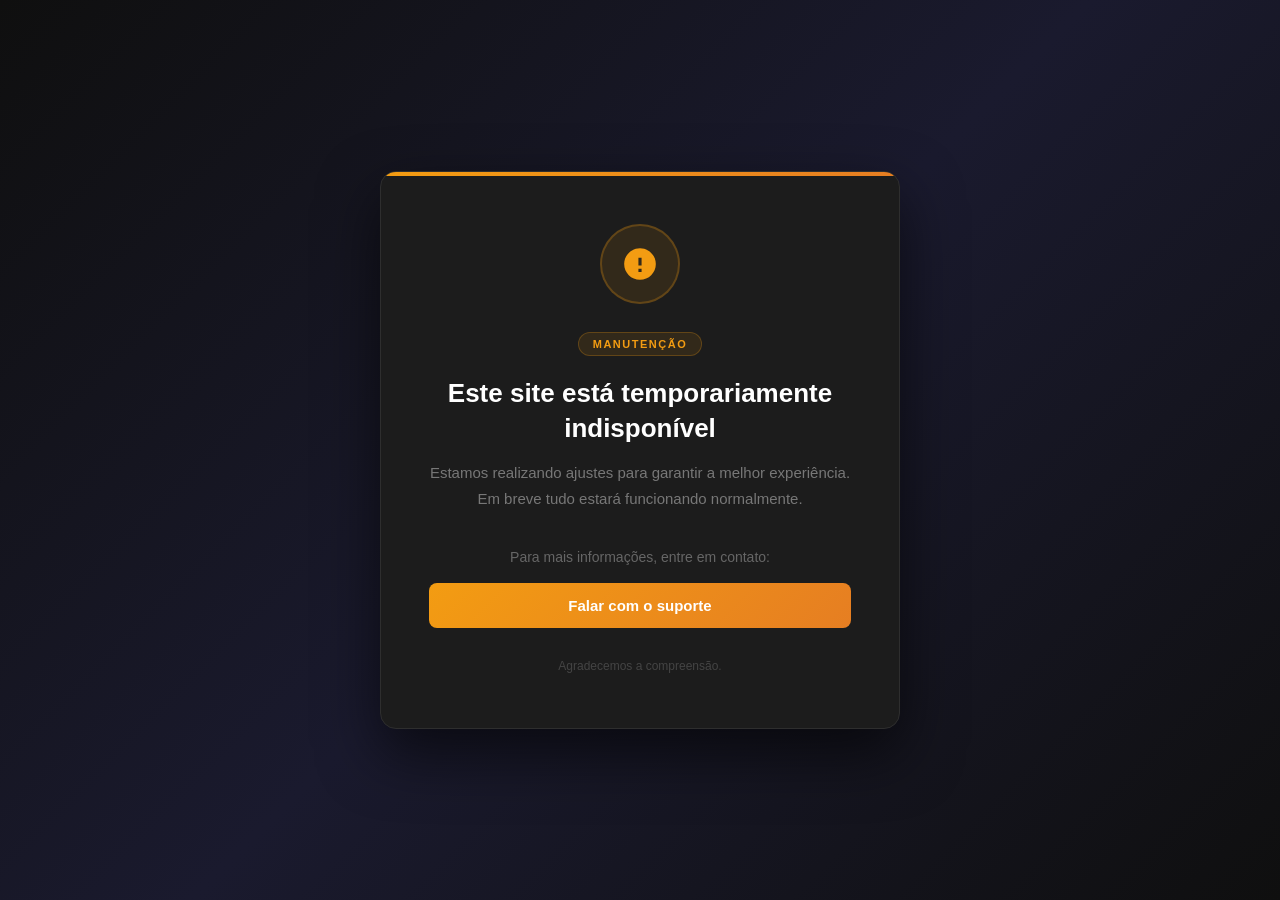
<file: index2.html>
<!DOCTYPE html>
<html lang="pt-BR">
<head>
  <meta charset="UTF-8" />
  <meta name="viewport" content="width=device-width, initial-scale=1.0" />
  <title>Site em Manutenção</title>
  <style>
    * {
      margin: 0;
      padding: 0;
      box-sizing: border-box;
    }

    body {
      font-family: 'Segoe UI', Tahoma, Geneva, Verdana, sans-serif;
      background-color: #0f0f0f;
      color: #fff;
      min-height: 100vh;
      display: flex;
      align-items: center;
      justify-content: center;
    }

    .overlay {
      position: fixed;
      inset: 0;
      background: linear-gradient(135deg, #0f0f0f 0%, #1a1a2e 50%, #0f0f0f 100%);
      display: flex;
      align-items: center;
      justify-content: center;
      z-index: 99999;
      padding: 20px;
    }

    .card {
      background: #1c1c1c;
      border: 1px solid #2e2e2e;
      border-radius: 16px;
      padding: 52px 48px;
      max-width: 520px;
      width: 100%;
      text-align: center;
      box-shadow: 0 24px 60px rgba(0, 0, 0, 0.6);
      position: relative;
      overflow: hidden;
    }

    .card::before {
      content: '';
      position: absolute;
      top: 0;
      left: 0;
      right: 0;
      height: 4px;
      background: linear-gradient(90deg, #f39c12, #e67e22);
    }

    .icon {
      width: 80px;
      height: 80px;
      background: rgba(243, 156, 18, 0.1);
      border: 2px solid rgba(243, 156, 18, 0.25);
      border-radius: 50%;
      display: flex;
      align-items: center;
      justify-content: center;
      margin: 0 auto 28px;
    }

    .icon svg {
      width: 38px;
      height: 38px;
      fill: #f39c12;
    }

    .badge {
      display: inline-block;
      background: rgba(243, 156, 18, 0.1);
      border: 1px solid rgba(243, 156, 18, 0.25);
      color: #f39c12;
      font-size: 11px;
      font-weight: 700;
      letter-spacing: 1.5px;
      text-transform: uppercase;
      padding: 5px 14px;
      border-radius: 20px;
      margin-bottom: 20px;
    }

    h1 {
      font-size: 26px;
      font-weight: 700;
      color: #ffffff;
      margin-bottom: 14px;
      line-height: 1.35;
    }

    .subtitle {
      font-size: 15px;
      color: #777;
      line-height: 1.75;
      margin-bottom: 36px;
    }

    .cta-text {
      font-size: 14px;
      color: #666;
      margin-bottom: 18px;
    }

    .btn {
      display: inline-block;
      background: linear-gradient(135deg, #f39c12, #e67e22);
      color: #fff;
      text-decoration: none;
      font-size: 15px;
      font-weight: 600;
      padding: 14px 36px;
      border-radius: 8px;
      transition: opacity 0.2s, transform 0.2s;
      cursor: pointer;
      border: none;
      width: 100%;
    }

    .btn:hover {
      opacity: 0.88;
      transform: translateY(-1px);
    }

    .footer-note {
      margin-top: 28px;
      font-size: 12px;
      color: #444;
      line-height: 1.7;
    }

    .footer-note a {
      color: #666;
      text-decoration: none;
    }

    .footer-note a:hover {
      color: #999;
    }

    @media (max-width: 540px) {
      .card {
        padding: 36px 24px;
      }

      h1 {
        font-size: 22px;
      }
    }
  </style>
</head>
<body>

  <div class="overlay">
    <div class="card">

      <div class="icon">
        <svg viewBox="0 0 24 24" xmlns="http://www.w3.org/2000/svg">
          <path d="M12 2C6.48 2 2 6.48 2 12s4.48 10 10 10 10-4.48 10-10S17.52 2 12 2zm-1 6h2v5h-2V8zm0 7h2v2h-2v-2z"/>
        </svg>
      </div>

      <div class="badge">Manutenção</div>

      <h1>Este site está temporariamente indisponível</h1>

      <p class="subtitle">
        Estamos realizando ajustes para garantir a melhor experiência.<br>
        Em breve tudo estará funcionando normalmente.
      </p>

      <p class="cta-text">Para mais informações, entre em contato:</p>

      <a class="btn" href="https://wa.me/5518997330574" target="_blank">
        Falar com o suporte
      </a>

      <div class="footer-note">
        Agradecemos a compreensão.
      </div>

    </div>
  </div>

</body>
</html>
</file>
